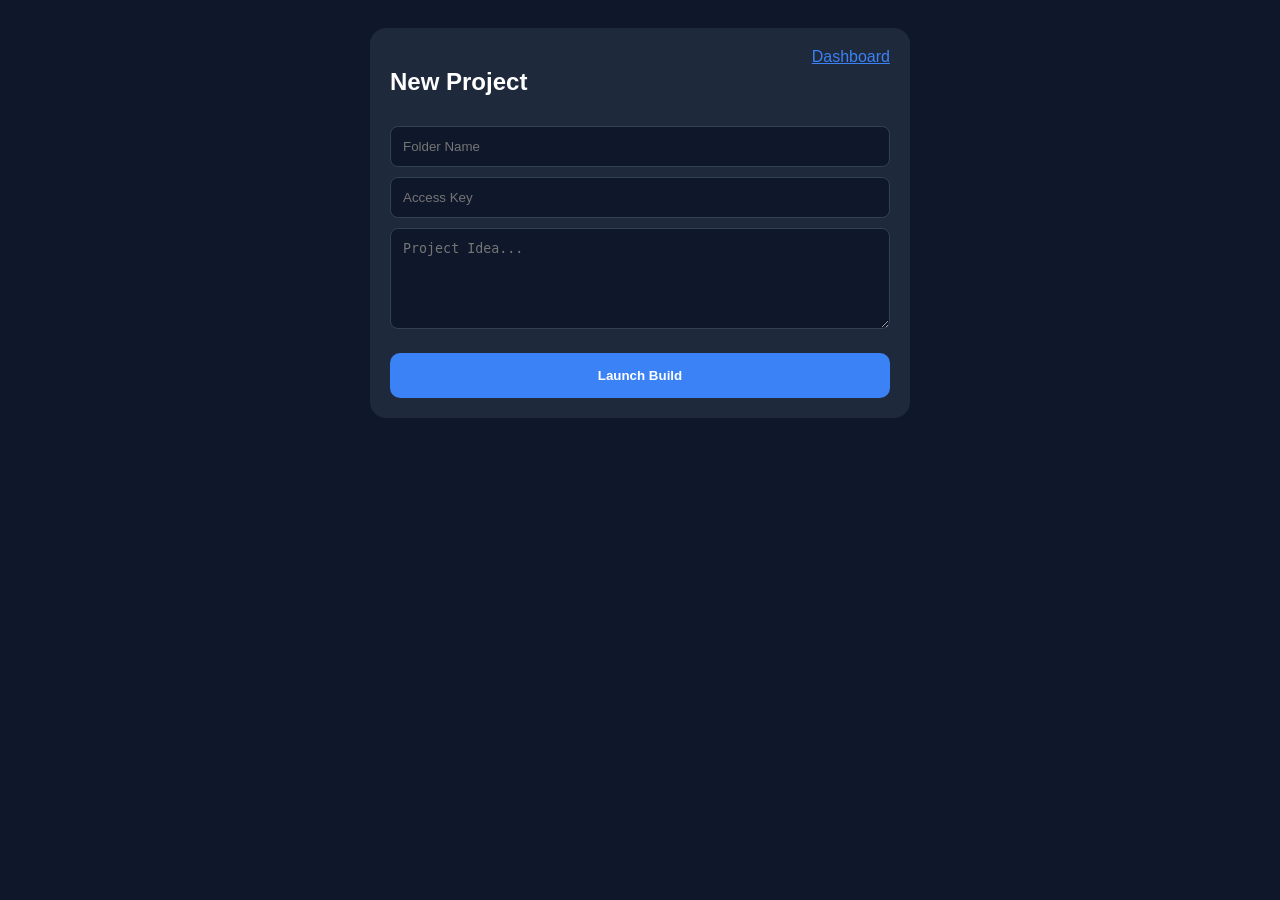
<file: index.html>
<!DOCTYPE html>
<html>
<head>
    <meta name="viewport" content="width=device-width, initial-scale=1.0">
    <title>AI Builder</title>
    <style>
        body { font-family: sans-serif; background: #0f172a; color: white; padding: 20px; }
        .card { background: #1e293b; padding: 20px; border-radius: 16px; max-width: 500px; margin: auto; }
        input, textarea { width: 100%; box-sizing: border-box; margin-top: 10px; background: #0f172a; border: 1px solid #334155; color: white; padding: 12px; border-radius: 8px; }
        button { width: 100%; margin-top: 20px; padding: 15px; background: #3b82f6; border: none; color: white; border-radius: 10px; font-weight: bold; }
    </style>
</head>
<body>
    <div class="card">
        <div style="display: flex; justify-content: space-between;"><h2>New Project</h2> <a href="dashboard.html" style="color: #3b82f6;">Dashboard</a></div>
        <input type="text" id="n" placeholder="Folder Name">
        <input type="password" id="k" placeholder="Access Key">
        <textarea id="i" rows="5" placeholder="Project Idea..."></textarea>
        <button onclick="b()">Launch Build</button>
    </div>
    <script>
        document.getElementById('k').value = localStorage.getItem('agent_key');
        async function b() {
            const idea = document.getElementById('i').value;
            const name = document.getElementById('n').value;
            const key = document.getElementById('k').value;
            localStorage.setItem('agent_key', key);
	    const res = await fetch('/build', {
    	    method: 'POST',
    	    headers: {
            	'Content-Type': 'application/json',
        	'x-api-key': key
    	    },
   	    body: JSON.stringify({idea, name})
	    });
            const d = await res.json(); alert(d.message);
        }
    </script>
</body>
</html>
</file>
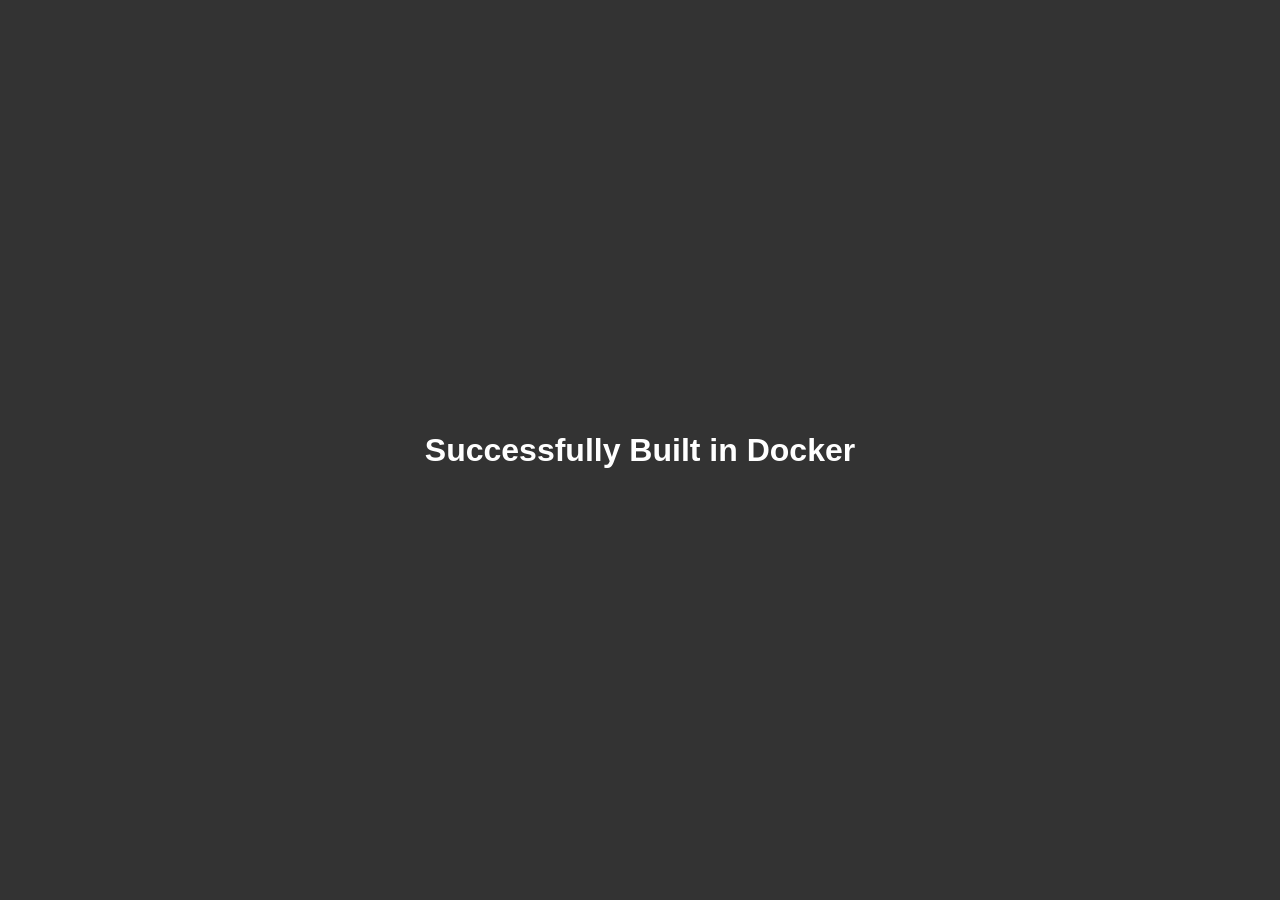
<file: projects/DockerTest/index.html>
<!DOCTYPE html>
<html lang="en">
<head>
    <meta charset="UTF-8">
    <meta name="viewport" content="width=device-width, initial-scale=1.0">
    <title>Successfully Built in Docker</title>
    <style>
        body {
            background-color: #333;
            color: #fff;
            font-family: Arial, sans-serif;
            display: flex;
            justify-content: center;
            align-items: center;
            height: 100vh;
            margin: 0;
        }
    </style>
</head>
<body>
    <h1>Successfully Built in Docker</h1>
</body>
</html>
</file>
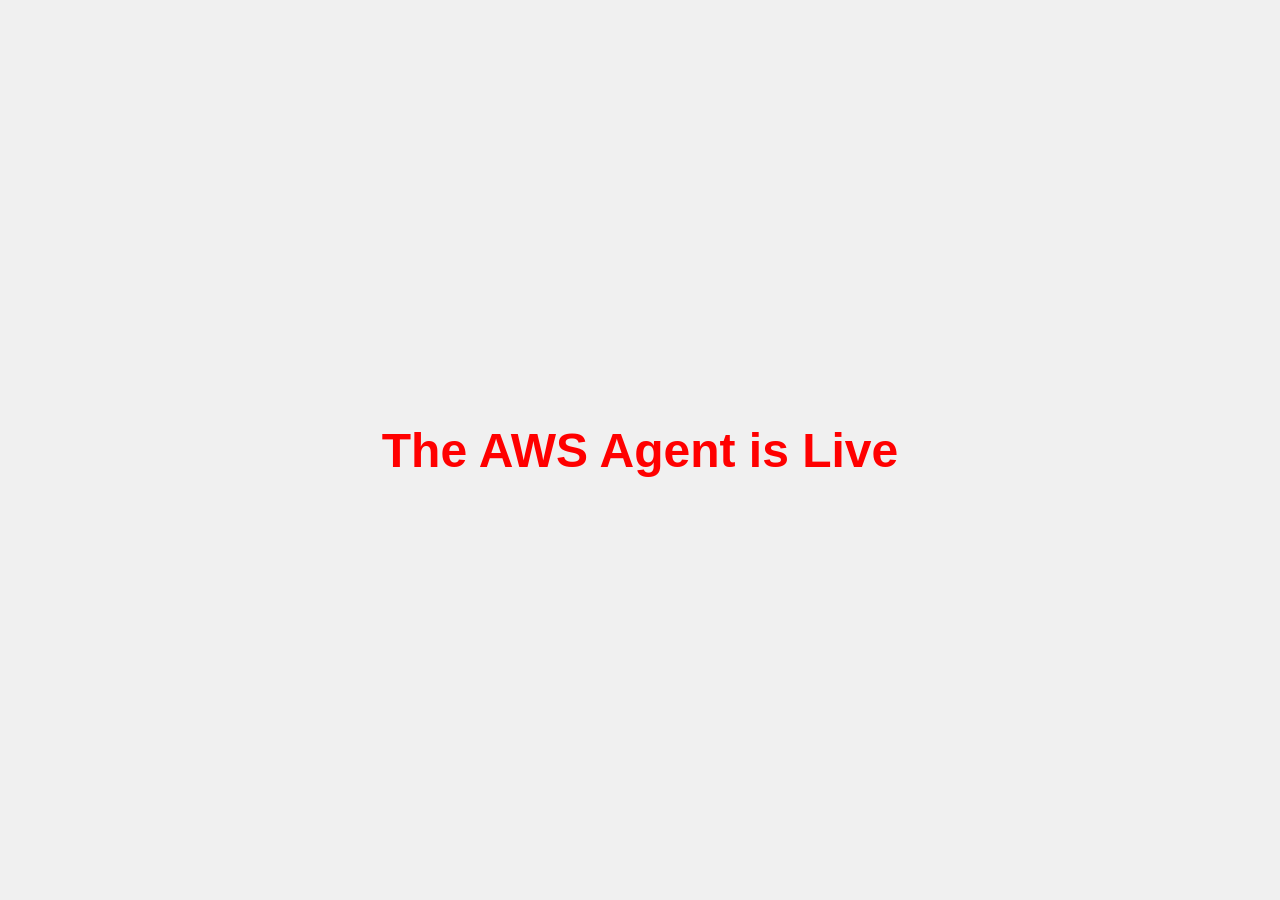
<file: projects/Testing/index.html>
<!DOCTYPE html>
<html lang="en">
<head>
    <meta charset="UTF-8">
    <meta name="viewport" content="width=device-width, initial-scale=1.0">
    <title>AWS Agent Live</title>
    <style>
        body {
            font-family: Arial, sans-serif;
            display: flex;
            justify-content: center;
            align-items: center;
            height: 100vh;
            margin: 0;
            background-color: #f0f0f0;
        }
        h1 {
            color: red;
            font-size: 3em;
        }
    </style>
</head>
<body>
    <h1>The AWS Agent is Live</h1>
</body>
</html>
</file>
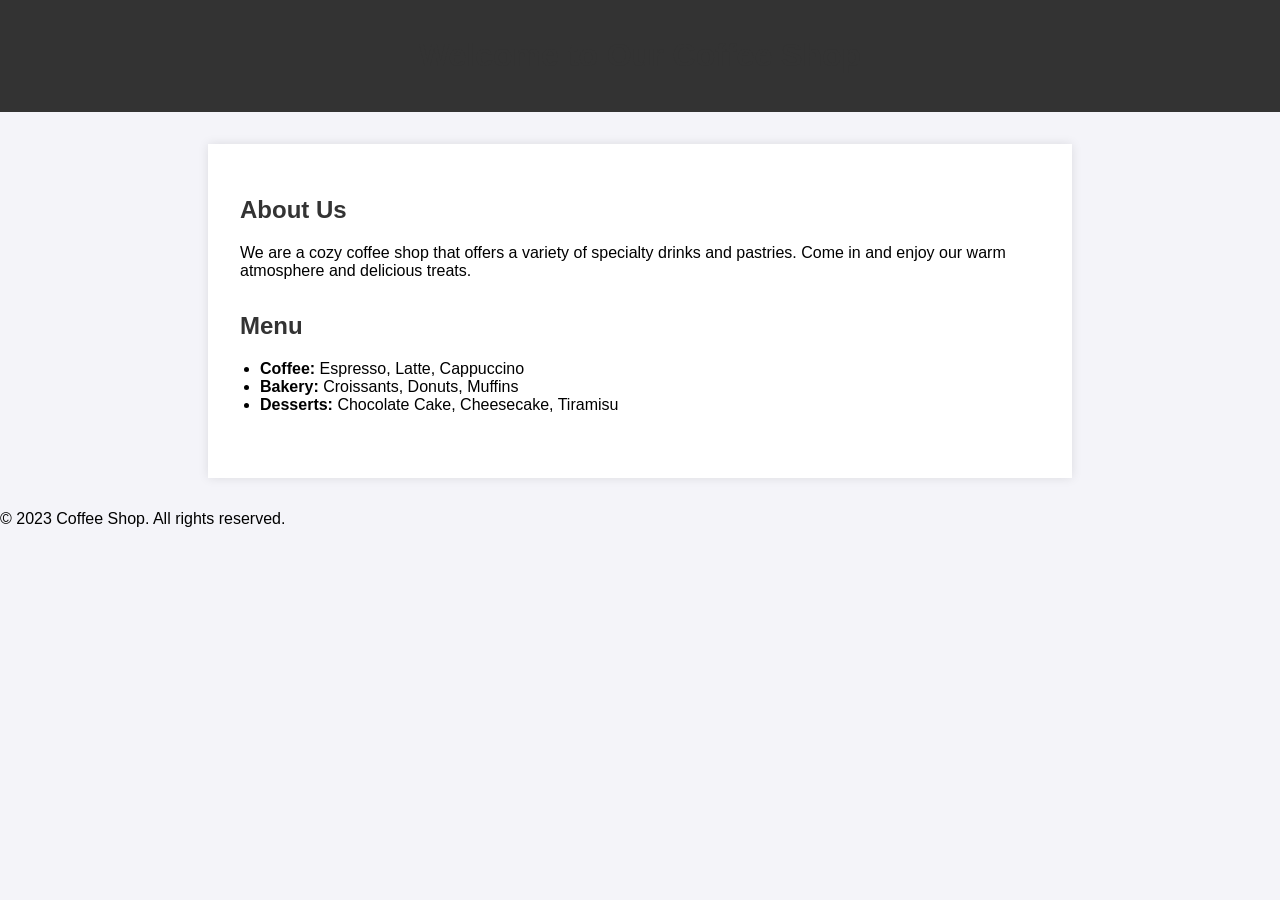
<file: projects/Trail_1/index.html>
<!DOCTYPE html>
<html lang="en">
<head>
    <meta charset="UTF-8">
    <meta name="viewport" content="width=device-width, initial-scale=1.0">
    <title>Coffee Shop</title>
    <link rel="stylesheet" href="styles.css">
</head>
<body>
    <header>
        <h1>Welcome to Our Coffee Shop</h1>
    </header>
    <main>
        <section id="about">
            <h2>About Us</h2>
            <p>We are a cozy coffee shop that offers a variety of specialty drinks and pastries. Come in and enjoy our warm atmosphere and delicious treats.</p>
        </section>
        <section id="menu">
            <h2>Menu</h2>
            <ul>
                <li><strong>Coffee:</strong> Espresso, Latte, Cappuccino</li>
                <li><strong>Bakery:</strong> Croissants, Donuts, Muffins</li>
                <li><strong>Desserts:</strong> Chocolate Cake, Cheesecake, Tiramisu</li>
            </ul>
        </section>
    </main>
    <footer>
        <p>&copy; 2023 Coffee Shop. All rights reserved.</p>
    </footer>
</body>
</html>
</file>
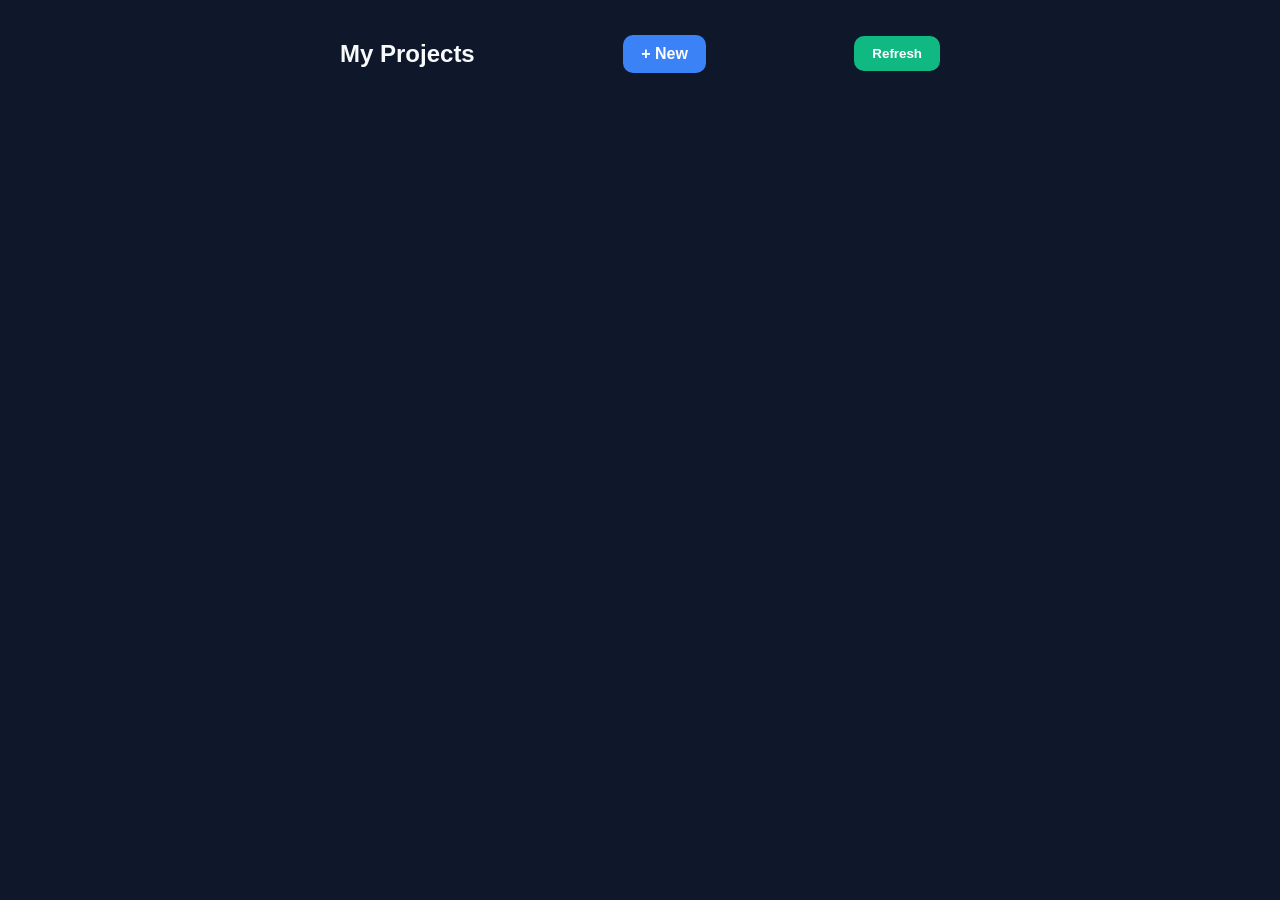
<file: dashboard.html>
<!DOCTYPE html>
<html>
<head>
    <meta charset="UTF-8">
    <meta name="viewport" content="width=device-width, initial-scale=1.0">
    <title>AI Projects</title>
    <style>
        :root { --bg: #0f172a; --card: #1e293b; --accent: #3b82f6; --text: #f8fafc; }
        body { font-family: sans-serif; background: var(--bg); color: var(--text); padding: 20px; margin: 0; }
        .container { max-width: 600px; margin: auto; }
        .header { display: flex; justify-content: space-between; align-items: center; margin-bottom: 20px; }
        .grid { display: grid; grid-template-columns: 1fr 1fr; gap: 12px; }
        .card { background: var(--card); padding: 15px; border-radius: 12px; border: 1px solid #334155; cursor: pointer; }
        .file-item { display: flex; justify-content: space-between; padding: 15px; border-bottom: 1px solid #334155; text-decoration: none; color: white; align-items: center; }
        .btn { background: var(--accent); color: white; text-decoration: none; padding: 10px 18px; border-radius: 10px; font-weight: bold; border: none; cursor: pointer; }
        #view-files { background: var(--card); border-radius: 16px; border: 1px solid #334155; display: none; overflow: hidden; }
    </style>
</head>
<body>
    <div class="container">
        <div id="list-view">
            <div class="header"><h2>My Projects</h2>
		 <a href="index.html" class="btn">+ New</a>
		 <button onclick="load()" class="btn" style="background: #10b981">Refresh</button>
	    </div>
        <div id="project-grid" class="grid"></div>
    </div>
    <div id="view-files">
        <div class="header" style="padding: 15px; border-bottom: 1px solid #334155; margin: 0;">
          <button onclick="showList()" class="btn" style="background: #475569">← Back</button>
          <h3 id="current-name" style="margin: 0;"></h3>
        </div>
    <div id="files-list"></div>
    </div>
    </div>
    <script>
    const host = window.location.hostname;
    const key = localStorage.getItem('agent_key');

    async function load() {
        if (!key) { 
            const k = prompt("Access Key:"); 
            if(k) { localStorage.setItem('agent_key', k);
		    location.reload();
		   }
            return; 
        }
        
        try {
            const res = await fetch('/list-projects', { 
                headers: {'x-api-key': key} 
            });
            
            if (res.status === 403) {
                alert("Invalid Access Key");
                return;
            }

            const data = await res.json();
            document.getElementById('project-grid').innerHTML = data.map(p => `
                <div class="card" onclick="view('${p.name}')"><h3>📁 ${p.name}</h3></div>
            `).join('');
        } catch (err) {
            console.error(err);
            alert("Connection Error: Check Nginx and API Status.");
        }
    }

    async function view(name) {
        document.getElementById('list-view').style.display = 'none';
        document.getElementById('view-files').style.display = 'block';
        document.getElementById('current-name').innerText = name;
        
        try {
            const res = await fetch(`/list-project-files/${encodeURIComponent(name)}`, { 
                headers: {'x-api-key': key} 
            });
            const files = await res.json();
            
            document.getElementById('files-list').innerHTML = files.map(f => `
                <a class="file-item" href="/projects/${encodeURIComponent(name)}/${encodeURIComponent(f.name)}" target="_blank">
                    <span>${f.is_dir ? '📁' : '📄'} ${f.name}</span>
                    <span style="color: #94a3b8; font-size: 11px;">${f.size}</span>
                </a>`).join('');
        } catch (err) {
            alert("Error loading files.");
        }
    }

    function showList() { 
        document.getElementById('list-view').style.display = 'block'; 
        document.getElementById('view-files').style.display = 'none'; 
    }
    
    load();
</script>      
</body>
</html>
</file>
<file: projects/Trail_1/styles.css>
body {
    font-family: Arial, sans-serif;
    margin: 0;
    padding: 0;
    background-color: #f4f4f9;
}

header {
    background-color: #333;
    color: white;
    text-align: center;
    padding: 1em 0;
}

main {
    max-width: 800px;
    margin: 2em auto;
    padding: 2em;
    background-color: white;
    box-shadow: 0 0 10px rgba(0, 0, 0, 0.1);
}

section {
    margin-bottom: 2em;
}

h1, h2 {
    color: #333;
}

ul {
    list-style-type: disc;
    padding-left: 20px;
}
</file>
